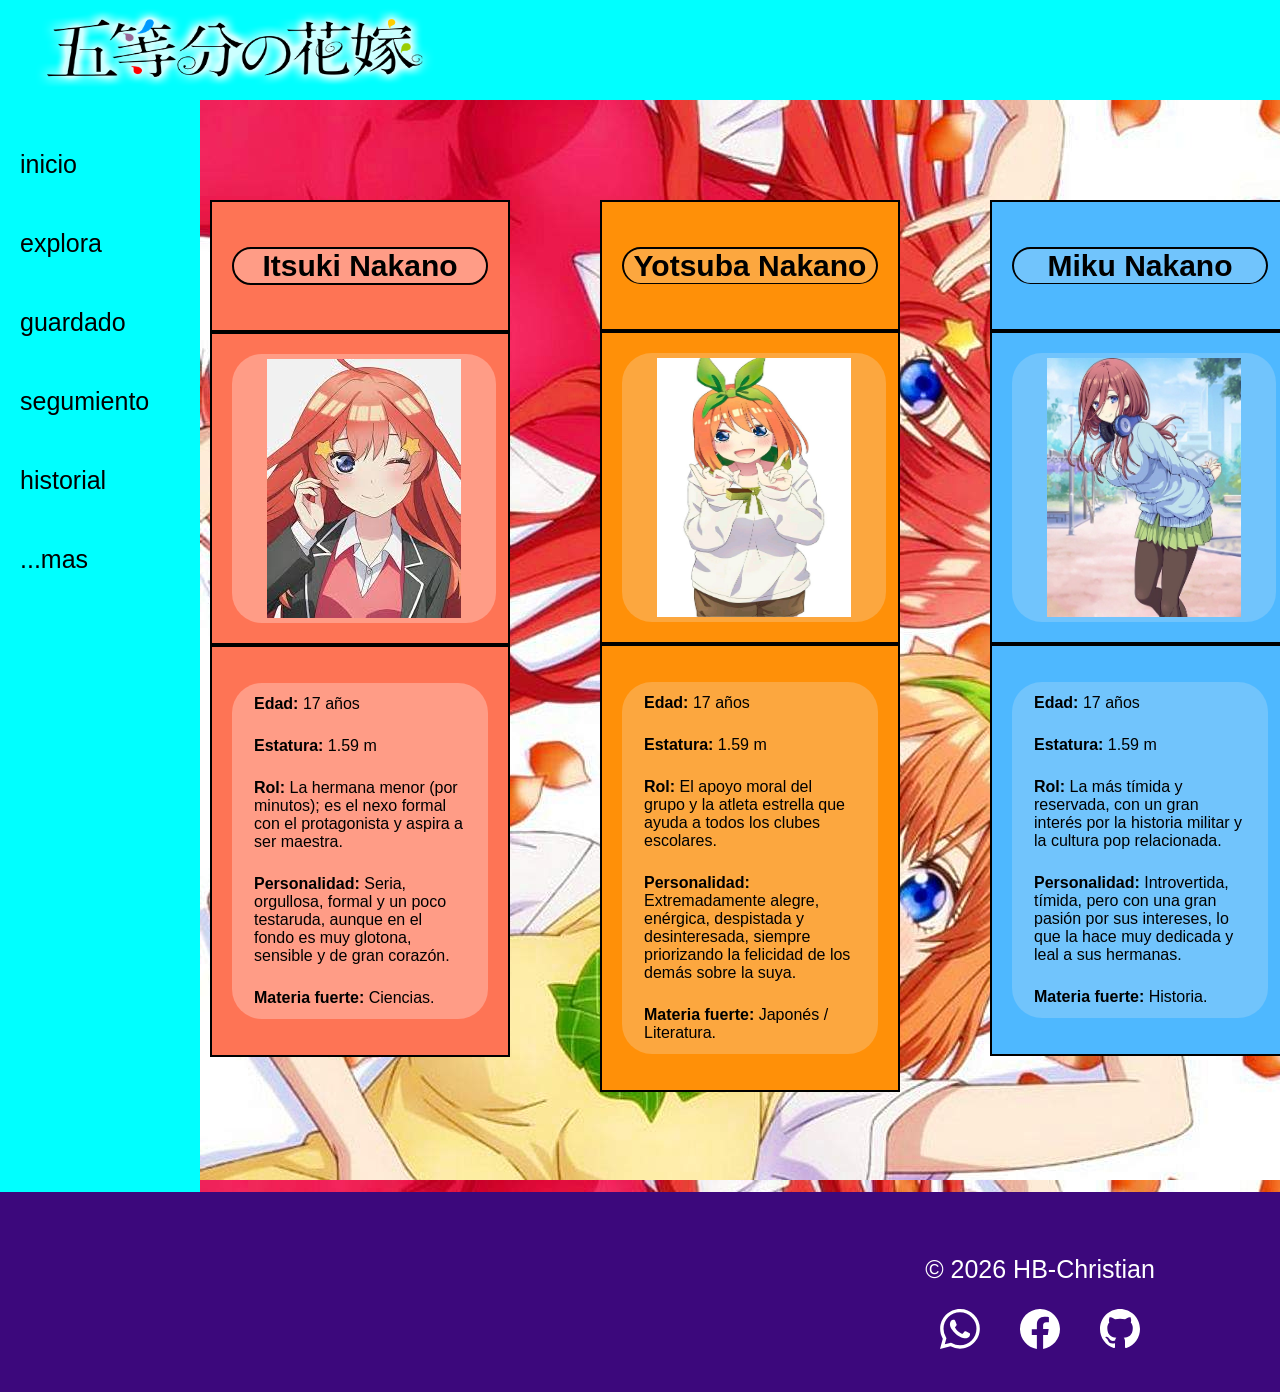
<file: index.html>
<!DOCTYPE html>
<html lang="en">
<head>
    <meta charset="UTF-8">
    <meta name="viewport" content="width=device-width, initial-scale=1.0">
    <title>Pagina quinquilizas2.0</title>
    <link rel="stylesheet" href="style.css">
</head>
<body>
    <div class="contenedor">

<header class="enacbezado">
    <nav class="navegacion_1">

    <span class="contenedor_de_imagen"><img class="imagen"  src="/imagenes/logo_quintillizas.png" alt="quintillizas_title"></span>

   
        
       <div class="menu">
        
<input  type="search" placeholder="🔍Buscar...">
    
        <a class="date" href="iniciar_sesion.html">iniciar secion</a>
    
   
        <a class="date" href="crear_cuenta.html">Crear cuenta</a>
    </div>
     
    </nav>
   
</header>



<aside class="sidevar">
    <section class="menu_2">
  <span><a href="#">inicio</a></span>
<span><a href="#">explora</a></span>
 <span><a href="#">guardado</a></span>
    <span><a href="#">segumiento</a></span>
 <span><a href="#">historial</a></span>
     <span><a href="#">...mas</a></span>
    <section>

</aside>





<main>
    <div class="contenido">
       <div> <h2>Itsuki Nakano</h2></div>
        <div><img src="/imagenes/itsuki.jpg" alt="Itsuki Nakano"></div>
        <div><ul>
            <li><strong>Edad:</strong> 17 años</li>
            <li><strong>Estatura:</strong> 1.59 m</li>
            <li><strong>Rol:</strong> La hermana menor (por minutos); es el nexo formal con el protagonista y aspira a ser maestra.</li>
            <li><strong>Personalidad:</strong> Seria, orgullosa, formal y un poco testaruda, aunque en el fondo es muy glotona, sensible y de gran corazón.</li>
            <li><strong>Materia fuerte:</strong> Ciencias.</li>
        </ul>
        </div>
    </div>


<div class="contenido2">
    <div><h2>Yotsuba Nakano</h2></div>
    <div><img src="/imagenes/yotsuba.jpg" alt="yotsuba Nakano"></div>
    <div><ul>
        <li><strong>Edad:</strong> 17 años</li>
        <li><strong>Estatura:</strong> 1.59 m</li>
        <li><strong>Rol:</strong> El apoyo moral del grupo y la atleta estrella que ayuda a todos los clubes escolares.</li>
        <li><strong>Personalidad:</strong> Extremadamente alegre, enérgica, despistada y desinteresada, siempre priorizando la felicidad de los demás sobre la suya.</li>
        <li><strong>Materia fuerte:</strong> Japonés / Literatura.</li>
    </ul>
    </div>
 </div>   


    <div class="contenido3">
 <div> 
<h2>Miku Nakano</h2>
</div>


 <div>
<img src="/imagenes/miku.jpg" alt="Miku Nakano">
</div>

 <div> 
<ul>
    <li><strong>Edad:</strong> 17 años</li>
    <li><strong>Estatura:</strong> 1.59 m</li>
    <li><strong>Rol:</strong> La más tímida y reservada, con un gran interés por la historia militar y la cultura pop relacionada.</li>
    <li><strong>Personalidad:</strong> Introvertida, tímida, pero con una gran pasión por sus intereses, lo que la hace muy dedicada y leal a sus hermanas.</li>
    <li><strong>Materia fuerte:</strong> Historia.</li>
</ul>
</div>

    </div>




    <div class="contenido4">
    <div> 
<h2>Nino Nakano</h2>
</div>

 <div> 
<img src="/imagenes/nino.jpg" alt="Nino Nakano">
 </div>

 <div> 

<ul>
    <li><strong>Edad:</strong> 17 años</li>
    <li><strong>Estatura:</strong> 1.59 m</li>
    <li><strong>Rol:</strong> El más extrovertido y sociable, con un gran interés por la música y el arte.</li>
    <li><strong>Personalidad:</strong> Extrovertido, sociable, optimista y creativo, siempre buscando nuevas experiencias y oportunidades.</li>
    <li><strong>Materia fuerte:</strong> Música.</li>
</ul>
</div>
    </div>


    <div class="contenido5">

 <div>
<h2>Ichika Nakano</h2>
</div>

 <div>
<img src="/imagenes/ichika.jpg" alt="Ichika Nakano">
</div>

 <div>
<ul>
    <li><strong>Edad:</strong> 17 años</li>
    <li><strong>Estatura:</strong> 1.59 m</li>
    <li><strong>Rol:</strong> La más extrovertida y sociable, con un gran interés por la música y el arte.</li>
    <li><strong>Personalidad:</strong> Extrovertida, sociable, optimista y creativa, siempre buscando nuevas experiencias y oportunidades.</li>
    <li><strong>Materia fuerte:</strong> Música.</li>
</ul>
</div>
</main>






<footer> 
    <div>
      <p>© 2026 HB-Christian</p>
    <nav>
        <a href="https://wa.me/qr/RH4V6MBF6BNSH1"><svg xmlns="http://www.w3.org/2000/svg" width="16" height="16" fill="currentColor" class="bi bi-whatsapp" viewBox="0 0 16 16">
  <path d="M13.601 2.326A7.85 7.85 0 0 0 7.994 0C3.627 0 .068 3.558.064 7.926c0 1.399.366 2.76 1.057 3.965L0 16l4.204-1.102a7.9 7.9 0 0 0 3.79.965h.004c4.368 0 7.926-3.558 7.93-7.93A7.9 7.9 0 0 0 13.6 2.326zM7.994 14.521a6.6 6.6 0 0 1-3.356-.92l-.24-.144-2.494.654.666-2.433-.156-.251a6.56 6.56 0 0 1-1.007-3.505c0-3.626 2.957-6.584 6.591-6.584a6.56 6.56 0 0 1 4.66 1.931 6.56 6.56 0 0 1 1.928 4.66c-.004 3.639-2.961 6.592-6.592 6.592m3.615-4.934c-.197-.099-1.17-.578-1.353-.646-.182-.065-.315-.099-.445.099-.133.197-.513.646-.627.775-.114.133-.232.148-.43.05-.197-.1-.836-.308-1.592-.985-.59-.525-.985-1.175-1.103-1.372-.114-.198-.011-.304.088-.403.087-.088.197-.232.296-.346.1-.114.133-.198.198-.33.065-.134.034-.248-.015-.347-.05-.099-.445-1.076-.612-1.47-.16-.389-.323-.335-.445-.34-.114-.007-.247-.007-.38-.007a.73.73 0 0 0-.529.247c-.182.198-.691.677-.691 1.654s.71 1.916.81 2.049c.098.133 1.394 2.132 3.383 2.992.47.205.84.326 1.129.418.475.152.904.129 1.246.08.38-.058 1.171-.48 1.338-.943.164-.464.164-.86.114-.943-.049-.084-.182-.133-.38-.232"/>
</svg></a>

        

<a href="https://www.facebook.com/share/19CqbfTQoF/"><svg xmlns="http://www.w3.org/2000/svg" width="16" height="16" fill="currentColor" class="bi bi-facebook" viewBox="0 0 16 16">
  <path d="M16 8.049c0-4.446-3.582-8.05-8-8.05C3.58 0-.002 3.603-.002 8.05c0 4.017 2.926 7.347 6.75 7.951v-5.625h-2.03V8.05H6.75V6.275c0-2.017 1.195-3.131 3.022-3.131.876 0 1.791.157 1.791.157v1.98h-1.009c-.993 0-1.303.621-1.303 1.258v1.51h2.218l-.354 2.326H9.25V16c3.824-.604 6.75-3.934 6.75-7.951"/>
</svg></a>
        


<a href="https://github.com/christianhorna-gif">
<svg xmlns="http://www.w3.org/2000/svg" width="16" height="16" fill="currentColor" class="bi bi-github" viewBox="0 0 16 16">
  <path d="M8 0C3.58 0 0 3.58 0 8c0 3.54 2.29 6.53 5.47 7.59.4.07.55-.17.55-.38 0-.19-.01-.82-.01-1.49-2.01.37-2.53-.49-2.69-.94-.09-.23-.48-.94-.82-1.13-.28-.15-.68-.52-.01-.53.63-.01 1.08.58 1.23.82.72 1.21 1.87.87 2.33.66.07-.52.28-.87.51-1.07-1.78-.2-3.64-.89-3.64-3.95 0-.87.31-1.59.82-2.15-.08-.2-.36-1.02.08-2.12 0 0 .67-.21 2.2.82.64-.18 1.32-.27 2-.27s1.36.09 2 .27c1.53-1.04 2.2-.82 2.2-.82.44 1.1.16 1.92.08 2.12.51.56.82 1.27.82 2.15 0 3.07-1.87 3.75-3.65 3.95.29.25.54.73.54 1.48 0 1.07-.01 1.93-.01 2.2 0 .21.15.46.55.38A8.01 8.01 0 0 0 16 8c0-4.42-3.58-8-8-8"/>
</svg>


</a>
    </nav>
</footer>
</body>
</html>
</file>
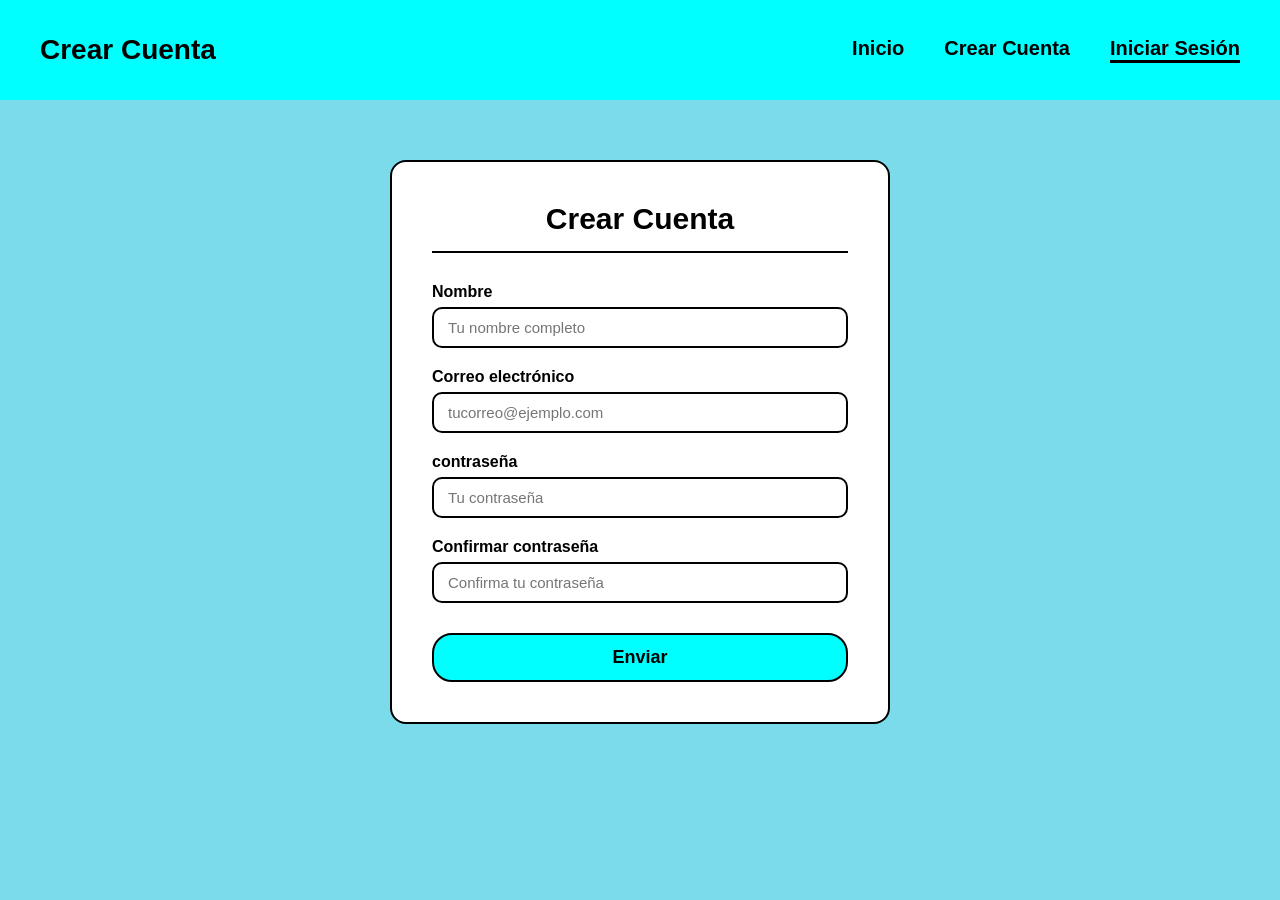
<file: crear_cuenta.html>
<!DOCTYPE html>
<html lang="en">
<head>
    <meta charset="UTF-8">
    <meta name="viewport" content="width=device-width, initial-scale=1.0">
    <title>crear cuenta</title>
    <link rel="stylesheet" href="crear_cuenta.css">
</head>
<body>

      <header>
        <h1>Crear Cuenta</h1>
        <nav>
            <a href="index.html">Inicio</a>
            <a href="crear_cuenta.html">Crear Cuenta</a>
            <a href="iniciar_sesion.html" class="activo">Iniciar Sesión</a>
        </nav>
    </header>
    <main>
        <div class="form-container">
            <h2>Crear Cuenta</h2>
 
            <div class="campo">
                <label for="nombre">Nombre</label>
                <input type="text" id="nombre" placeholder="Tu nombre completo">
            </div>
 
            <div class="campo">
                <label for="correo">Correo electrónico</label>
                <input type="email" id="correo" placeholder="tucorreo@ejemplo.com">
            </div>
 
            <div class="campo">
                <label for="contraseña">contraseña</label>
                <input type="password" id="contraseña" placeholder="Tu contraseña">
            </div>

            <div class="campo">
                <label for="confirma_contraseña">Confirmar contraseña</label>
                <input type="password" id="confirma_contraseña" placeholder="Confirma tu contraseña">
            </div>
 
            <button type="submit">Enviar</button> 
            
           
        </div>
    </main>
</body>
</html>
</file>
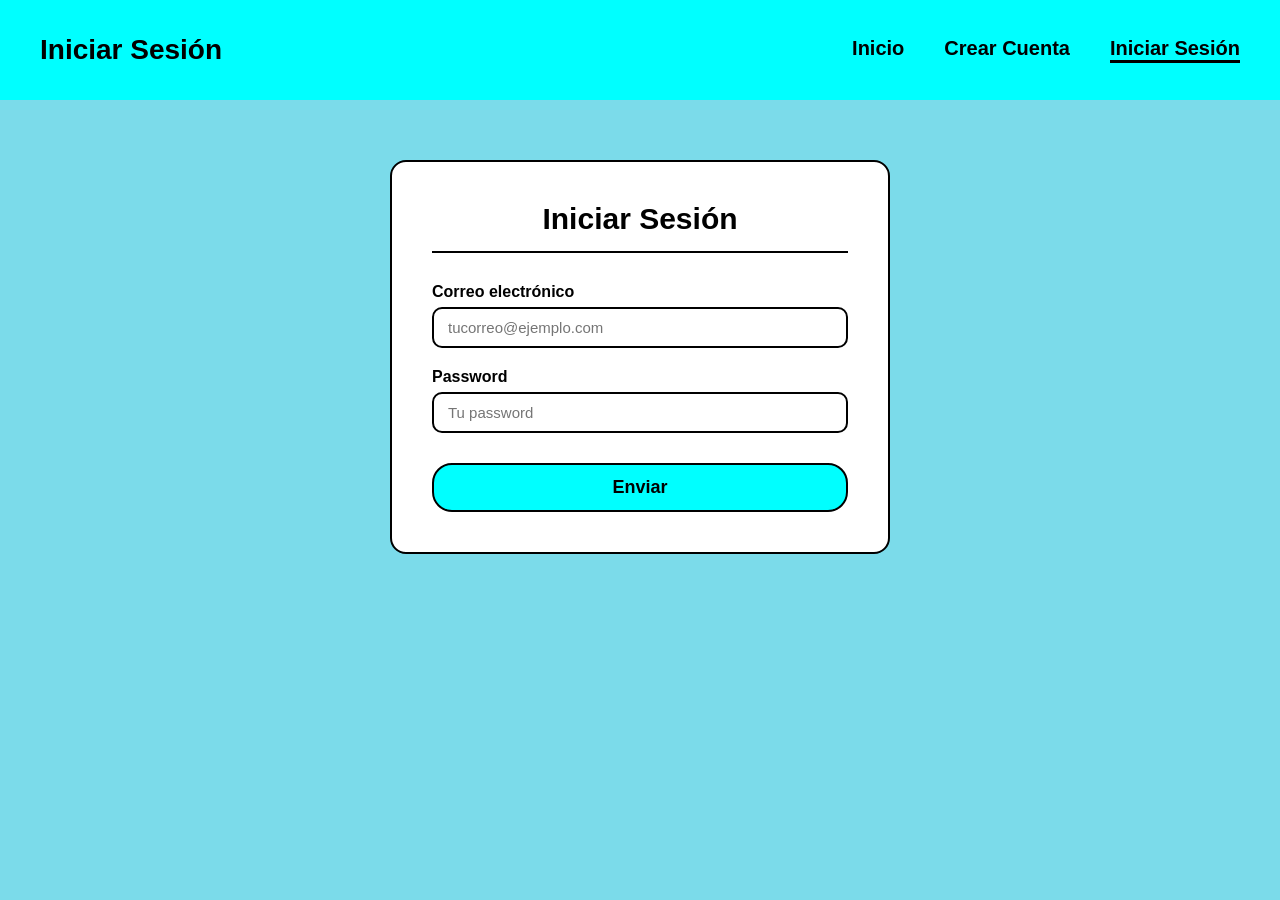
<file: iniciar_sesion.html>
<!DOCTYPE html>
<html lang="en">
<head>
    <meta charset="UTF-8">
    <meta name="viewport" content="width=device-width, initial-scale=1.0">
    <title>Iniciar Sesión</title>
    <link rel="stylesheet" href="iniciar_sesion.css">
</head>
<body>
      <header>
        <h1>Iniciar Sesión</h1>
        <nav>
            <a href="index.html">Inicio</a>
            <a href="crear_cuenta.html">Crear Cuenta</a>
            <a href="iniciar_sesion.html" class="activo">Iniciar Sesión</a>
        </nav>
    </header>
 
    <main>
        <div class="form-container">
            <h2>Iniciar Sesión</h2>
            <div class="campo">
                <label for="correo">Correo electrónico</label>
                <input type="email" id="correo" placeholder="tucorreo@ejemplo.com">
            </div>
 
            <div class="campo">
                <label for="password">Password</label>
                <input type="password" id="password" placeholder="Tu password">
            </div>
 
            <button type="submit">Enviar</button> 
            
           
        </div>
    </main>
</body>
</html>
</file>
<file: style.css>
body{
   margin: 0;
    padding: 0;
}
.contenedor{
    margin: 0;
    padding: 0;
    display: grid;
    min-height: 100vh;
grid-template-columns: 200px 1fr;
    grid-template-rows: 100px 1fr 200px;
   
}
header,footer{
    grid-column: 1/-1;
}
.encabezado{
   margin: 0;
   padding: 0;
   box-sizing: border-box;
}
.navegacion_1{
    height: 100px;
    width: 100%;
    background-color: aqua;

    display: flex;
    justify-content: space-between;
    align-items: center;

    padding: 0px;
}

.menu{
    display: flex;
    align-items: center;
    gap: 40px;
     padding-right: 100px;
    
}

.menu input{
    padding: 10px;
    border: 2px solid black;
     border-radius: 30px;
    

}

.menu a{
    text-decoration: none;
    color: black;
    font-size: 29px;
    font-family: Arial, Helvetica, sans-serif;
    font-weight: bold;
    
}
.date{
    border-color: black;
}
.contenedor_de_imagen{
    padding-left: 35px;
}
.imagen{
    width: 400px;
height: 80px;
}
.sidevar{
    background-color: aqua;
    margin: 0;
    padding: 0;
    box-sizing: border-box;
    
    
}
.menu_2{
     height: 100px;
    width: 100%;
    display: flex;
    flex-direction: column;
    gap: 50px;
    border-top: 900px;
    padding-left: 20px;
}

 .menu_2 {
    display: flex;
    margin-top: 50px;
 border-width: 40px;
  transition: 0.3s ease;
 }

.menu_2 span {
    
    a{
       font-size: 25px;
       font-family: Arial, Helvetica, sans-serif;
       text-decoration: none; 
       color: black;
    }  
}

span :hover {
 background-color: rgb(255, 255, 255) ;
    border-radius: 50px;

}
.menu_3{
span{
    background-color: rgb(123, 219, 234) ;
}
}
main{
    background-image: url(/imagenes/fondo.jpg);
    padding: 100px 10px 100px 10px;
    justify-content: center;
    display: flex;
    gap: 90px;
    
    margin: 0;
   
   
}

.contenido{
    display: flex;
    flex-direction: column;
    width: 300px;  
    
   transition: transform 0.3s ease;
    &:hover {
        transform: scale(1.05);
    }
    div{
        background-color: #fe7455;
        padding: 20px;
        border: 2px solid black;
         
    }
    h2{
        font-family: Arial, Helvetica, sans-serif;
        text-align: center;
        font-size: 30px;
        border: 2px solid black;
        border-radius: 30px;
        background-color: #ff9c86;
    }
    ul{
        background-color: #ff9c86;
    border-radius: 30px;
        list-style: none;
        padding: 0px 10px 0px 10px;
    }
    li{
         
        padding: 12px;
        font-family: Arial, Helvetica, sans-serif;
        text-align: left;
    }
    img{
        width: 194px;
        height: 259px;
        padding: 5px 35px 5px 35px;
         background-color: #ff9c86;
        display: block;
        margin: 0 auto;
        border-radius: 30px;
    }
   
}

.contenido2{
    display: flex;
    flex-direction: column;
    width: 300px;
    
     transition: transform 0.3s ease;
    &:hover {
        transform: scale(1.05);
    }
    div{
        background-color: rgb(255, 144, 8);
        padding: 20px;
        border: 2px solid black; 
    }
    h2{
        border: 2px solid black;
        font-family: Arial, Helvetica, sans-serif;
        text-align: center;
        font-size: 30px;
        border-bottom: 1px solid black;
        border-radius: 30px;
         background-color: rgb(252, 167, 63);}
    ul{
        background-color: rgb(252, 167, 63);
        border-radius: 30px;
        list-style: none;
        padding: 0px 10px 0px 10px;
    }
    li{
        padding: 12px;
        font-family: Arial, Helvetica, sans-serif;
        text-align: left;
    }
    img{
        width: 194px;
        height: 259px;
        padding: 5px 35px 5px 35px;
         background-color: rgb(252, 167, 63);
        display: block;
        margin: 0 auto;
        border-radius: 30px;
    }
}

.contenido3{
    display: flex;
    flex-direction: column;
    width: 300px;
    
    transition: transform 0.3s ease;
     &:hover {
        transform: scale(1.05);
    }
    div{
        border: 2px solid black; 
         background-color: rgb(78, 184, 255);
        padding: 20px;
        
        
    }
    h2{
        border: 2px solid black;
        font-family: Arial, Helvetica, sans-serif;
        text-align: center;
        font-size: 30px;
        border-bottom: 1px solid black;
        border-radius: 30px;
         background-color: rgb(113, 196, 252);
    }
    ul{
         background-color: rgb(113, 196, 252);
         border-radius: 30px;
        list-style: none;
        padding: 0px 10px 0px 10px;
    }
    li{
        padding: 12px;
        font-family: Arial, Helvetica, sans-serif;
        text-align: left;
    }
    img{
        width: 194px;
        height: 259px;
        padding: 5px 35px 5px 35px;
         background-color: rgb(113, 196, 252);
        display: block;
        margin: 0 auto;
         border-radius: 30px;
    }
}

.contenido4{
    display: flex;
    flex-direction: column;
    width: 300px;
    transition: transform 0.3s ease;
    &:hover {
        transform: scale(1.05);
    }
    div{
        background-color: rgb(255, 45, 87);
        padding: 20px;
        border: 2px solid black; 
    }
    h2{
        border: 2px solid black;
        font-family: Arial, Helvetica, sans-serif;
        text-align: center;
        font-size: 30px;
        border-bottom: 1px solid black;
        border-radius: 30px;
          background-color: rgb(255, 84, 119);
    }
    ul{
        background-color: rgb(255, 84, 119);
        border-radius: 30px;
        list-style: none;
        padding: 0px 10px 0px 10px;
    }
    li{
        padding: 12px;
        font-family: Arial, Helvetica, sans-serif;
        text-align: left;
    }
    img{
        width: 194px;
        height: 259px;
     padding: 5px 35px 5px 35px;
         background-color: rgb(255, 84, 119);
        display: block;
        margin: 0 auto;
        border-radius: 30px;
    }
        
    
}

.contenido5{
    display: flex;
    flex-direction: column;
    width: 300px;
    transition: transform 0.3s ease;
    &:hover {
        transform: scale(1.05);
    }
    div{
        background-color: rgb(253, 150, 248);
        padding: 20px;
        border: 2px solid black; 
    }
    
    h2{
        border: 2px solid black;
        font-family: Arial, Helvetica, sans-serif;
        text-align: center;
        font-size: 30px;
        border-bottom: 1px solid black;
        border-radius: 30px;
         background-color: rgb(254, 177, 250);
    }
    ul{
          background-color: rgb(254, 177, 250);
            border-radius: 30px;
        list-style: none;
        padding: 0px 10px 0px 10px;
    }
    li{
        padding: 12px;
        font-family: Arial, Helvetica, sans-serif;
        text-align: left;
    }
    img{
        width: 194px;
        height: 259px;
         padding: 5px 35px 5px 35px;
         background-color: rgb(254, 177, 250);
        display: block;
        margin: 0 auto;
         border-radius: 30px;
    }
}


footer{
    background-color: rgb(60, 8, 124) ;
    display: flex;
    justify-content: center;
    align-items: center;
    padding: 40px;
    
    p{
        color: rgb(255, 255, 255);
        font-size: 25px;
        font-family: Arial, Helvetica, sans-serif;
        text-align: center;
    }
    nav{
        display: flex;
        gap: 40px;
       justify-content: center;
        align-items: center;
        margin-top: 20px;
       
       svg{
            width: 40px;
            height: 40px;
            fill: rgb(255, 255, 255);
            transition: fill 0.3s ease;
        }
        svg:hover {
           transform: scale(1.2);
            fill: rgb(8, 230, 255);
       }
       }
    }
    

       



@media (max-width: 1024px) {
    .contenedor {
        grid-template-columns: 1fr;
    }

    .sidevar {
        display: none;
    }

    input[type="search"] {
        display: none;
    }

    .navegacion_1 {
        flex-wrap: wrap;
        height: auto;
        padding: 15px;
    }

    .menu {
        flex-direction: column;
        padding-right: 20px;
        gap: 10px;
        align-items: flex-end;
    }

    main {
        flex-direction: column;
        align-items: center;
        gap: 30px;
        padding: 30px 15px;
    }

    .contenido, .contenido2, .contenido3, .contenido4, .contenido5 {
        width: 100%;
        max-width: 320px;
    }

    .contenido img, .contenido2 img, .contenido3 img, 
    .contenido4 img, .contenido5 img {
        width: 120px;
        height: 160px;
    }
}
</file>
<file: crear_cuenta.css>
* { margin: 0; padding: 0; box-sizing: border-box; }
 
        body { font-family: Arial, Helvetica, sans-serif; background-color: rgb(123, 219, 234); }
 
        
        header {
            height: 100px;
            width: 100%;
            background-color: aqua;
            display: flex;
            justify-content: space-between;
            align-items: center;
            padding: 0 40px;
        }
 
        header h1 {
            font-size: 28px;
            color: black;
        }
 
        nav {
            display: flex;
            gap: 40px;
        }
 
        nav a {
            text-decoration: none;
            color: black;
            font-size: 20px;
            font-weight: bold;
        }
 
        nav a:hover {
            text-decoration: underline;
        }
 
        nav a.activo {
            border-bottom: 3px solid black;
        }
 
        main {
            padding: 60px 20px;
            display: flex;
            justify-content: center;
        }
 
        .form-container {
            background-color: white;
            border: 2px solid black;
            border-radius: 16px;
            padding: 40px;
            width: 100%;
            max-width: 500px;
        }
 
        .form-container h2 {
            text-align: center;
            font-size: 30px;
            margin-bottom: 30px;
            border-bottom: 2px solid black;
            padding-bottom: 15px;
        }
 
        .campo {
            display: flex;
            flex-direction: column;
            margin-bottom: 20px;
        }
 
        label {
            font-size: 16px;
            font-weight: bold;
            margin-bottom: 6px;
            color: black;
        }
 
        input, textarea {
            padding: 10px 14px;
            border: 2px solid black;
            border-radius: 10px;
            font-size: 15px;
            font-family: Arial, Helvetica, sans-serif;
            outline: none;
            transition: border-color 0.3s ease;
        }
 
        input:focus, textarea:focus {
            border-color: rgb(0, 200, 220);
        }
 
        textarea {
            resize: vertical;
            min-height: 120px;
        }
 
        button[type="submit"] {
            width: 100%;
            padding: 12px;
            background-color: aqua;
            border: 2px solid black;
            border-radius: 20px;
            font-size: 18px;
            font-weight: bold;
            cursor: pointer;
            transition: background-color 0.3s ease;
            margin-top: 10px;
        }
 
        button[type="submit"]:hover {
            background-color: rgb(0, 200, 220);
        }

        @media (max-width: 480px) {
            header {
                flex-direction: column;
                height: auto;
                padding: 20px;
                gap: 15px;
            }
 
            .form-container {
                padding: 25px;
            }
        }
</file>
<file: iniciar_sesion.css>
* { margin: 0; padding: 0; box-sizing: border-box; }
 
        body { font-family: Arial, Helvetica, sans-serif; background-color: rgb(123, 219, 234); }
 
        
        header {
            height: 100px;
            width: 100%;
            background-color: aqua;
            display: flex;
            justify-content: space-between;
            align-items: center;
            padding: 0 40px;
        }
 
        header h1 {
            font-size: 28px;
            color: black;
        }
 
        nav {
            display: flex;
            gap: 40px;
        }
 
        nav a {
            text-decoration: none;
            color: black;
            font-size: 20px;
            font-weight: bold;
        }
 
        nav a:hover {
            text-decoration: underline;
        }
 
        nav a.activo {
            border-bottom: 3px solid black;
        }
 
        main {
            padding: 60px 20px;
            display: flex;
            justify-content: center;
        }
 
        .form-container {
            background-color: white;
            border: 2px solid black;
            border-radius: 16px;
            padding: 40px;
            width: 100%;
            max-width: 500px;
        }
 
        .form-container h2 {
            text-align: center;
            font-size: 30px;
            margin-bottom: 30px;
            border-bottom: 2px solid black;
            padding-bottom: 15px;
        }
 
        .campo {
            display: flex;
            flex-direction: column;
            margin-bottom: 20px;
        }
 
        label {
            font-size: 16px;
            font-weight: bold;
            margin-bottom: 6px;
            color: black;
        }
 
        input, textarea {
            padding: 10px 14px;
            border: 2px solid black;
            border-radius: 10px;
            font-size: 15px;
            font-family: Arial, Helvetica, sans-serif;
            outline: none;
            transition: border-color 0.3s ease;
        }
 
        input:focus, textarea:focus {
            border-color: rgb(0, 200, 220);
        }
 
        textarea {
            resize: vertical;
            min-height: 120px;
        }
 
        button[type="submit"] {
            width: 100%;
            padding: 12px;
            background-color: aqua;
            border: 2px solid black;
            border-radius: 20px;
            font-size: 18px;
            font-weight: bold;
            cursor: pointer;
            transition: background-color 0.3s ease;
            margin-top: 10px;
        }
 
        button[type="submit"]:hover {
            background-color: rgb(0, 200, 220);
        }

        @media (max-width: 480px) {
            header {
                flex-direction: column;
                height: auto;
                padding: 20px;
                gap: 15px;
            }
 
            .form-container {
                padding: 25px;
            }
        }
</file>
